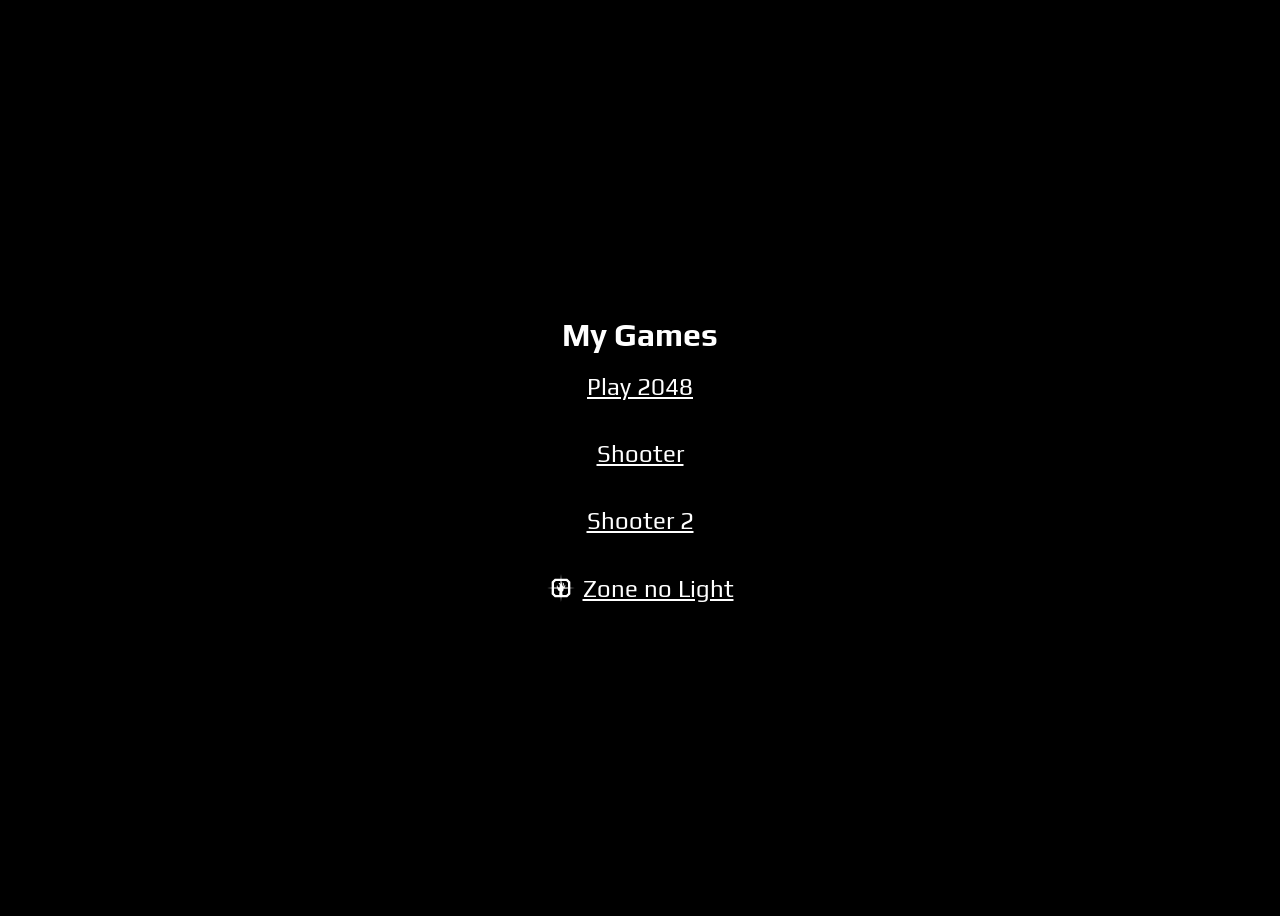
<file: index.html>
<!DOCTYPE html>
<html>
<head>
  <meta charset="UTF-8">
  <link rel="preconnect" href="https://fonts.googleapis.com">
  <link rel="preconnect" href="https://fonts.gstatic.com" crossorigin>
  <link href="https://fonts.googleapis.com/css2?family=Play:wght@400;700&display=swap" rel="stylesheet">
  <link rel="icon" type="image/png" href="games/fps/images/tintly555.png">
  <title>Tintly Games</title>
</head>

<style>

  body {
    display: flex;
    flex-direction: column;
    justify-content: center;
    align-items: center;
    min-height: 100vh;
    font-family: Play, sans-serif;
  }
  
  h1 {
    margin-bottom: 0px;
  }

  .game-link {
    color: white;
    font-size: 24px;
    margin: 20px;
    display: block;
  }
</style>

<body style="background:black;color:white;text-align:center;">
  <h1>My Games</h1>

  <a href="games/2048/" target="_blank"
    class="game-link">
    Play 2048
  </a>
  <a href="games/shooter/" target="_blank"
    class="game-link">
    Shooter
  </a>
  <a href="games/shooter2/" target="_blank"
    class="game-link">
    Shooter 2
  </a>
  <a href="games/fps/" target="_blank"
    class="game-link">
    <img src="games/fps/images/logo.svg" alt="" width="28" height="28" style="vertical-align:-5px;margin-right:8px">Zone no Light
</a>

</body>
</html>
</file>
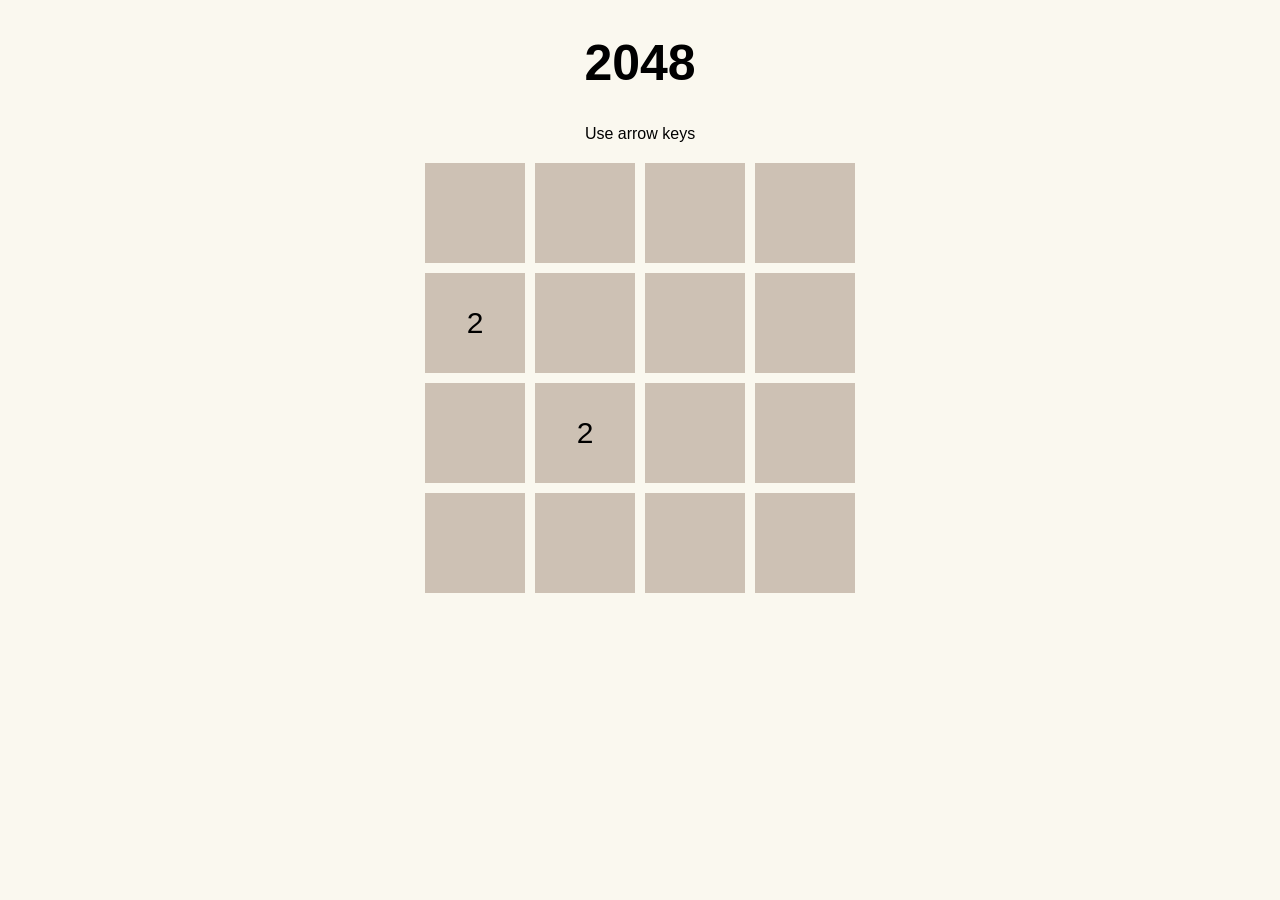
<file: games/2048/index.html>
<!DOCTYPE html>
<html>
<head>
<meta charset="UTF-8">
<title>2048</title>
<style>
body {
  background: #faf8ef;
  font-family: Arial;
  text-align: center;
}
h1 { font-size: 50px; }
.grid {
  display: grid;
  grid-template-columns: repeat(4, 100px);
  gap: 10px;
  justify-content: center;
  margin-top: 20px;
}
.cell {
  width: 100px;
  height: 100px;
  background: #cdc1b4;
  font-size: 30px;
  display: flex;
  align-items: center;
  justify-content: center;
}
</style>
</head>

<body>

<h1>2048</h1>
<p>Use arrow keys</p>

<div class="grid" id="grid"></div>

<script>
let grid = document.getElementById("grid");
let cells = [];
let board = [];

function init() {
  grid.innerHTML = "";
  board = [];
  cells = [];
  for (let i = 0; i < 16; i++) {
    let cell = document.createElement("div");
    cell.className = "cell";
    grid.appendChild(cell);
    cells.push(cell);
    board.push(0);
  }
  add();
  add();
  draw();
}

function add() {
  let empty = board.map((v,i)=>v===0?i:null).filter(v=>v!==null);
  if (empty.length === 0) return;
  let i = empty[Math.floor(Math.random()*empty.length)];
  board[i] = Math.random()<0.9 ? 2 : 4;
}

function draw() {
  cells.forEach((c,i)=>{
    c.textContent = board[i]===0 ? "" : board[i];
  });
}

function move(dir) {
  let old = [...board];

  for (let i=0;i<4;i++) {
    let row = [];
    for (let j=0;j<4;j++) {
      let idx = dir==='left'||dir==='right'? i*4+j : j*4+i;
      row.push(board[idx]);
    }

    if (dir==='right'||dir==='down') row.reverse();

    row = row.filter(x=>x);
    for (let k=0;k<row.length-1;k++) {
      if (row[k]===row[k+1]) {
        row[k]*=2;
        row[k+1]=0;
      }
    }
    row = row.filter(x=>x);

    while(row.length<4) row.push(0);

    if (dir==='right'||dir==='down') row.reverse();

    for (let j=0;j<4;j++) {
      let idx = dir==='left'||dir==='right'? i*4+j : j*4+i;
      board[idx]=row[j];
    }
  }

  if (board.toString() !== old.toString()) {
    add();
    draw();
  }
}

document.addEventListener("keydown", e=>{
  if (e.key==="ArrowLeft") move("left");
  if (e.key==="ArrowRight") move("right");
  if (e.key==="ArrowUp") move("up");
  if (e.key==="ArrowDown") move("down");
});

init();
</script>

</body>
</html>
</file>
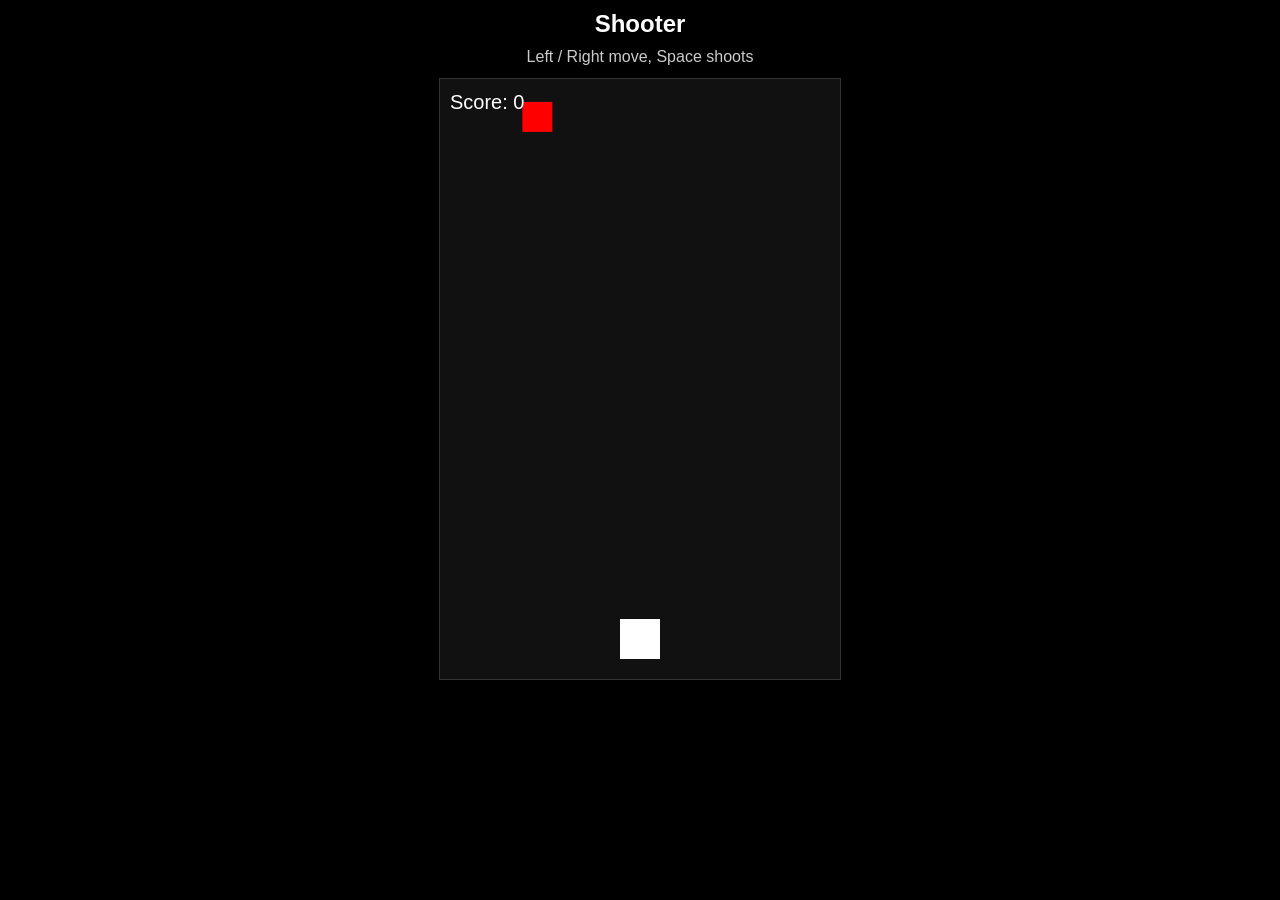
<file: games/shooter/index.html>
<!DOCTYPE html>
<html>
<head>
<meta charset="UTF-8">
<title>Shooter</title>
<style>
  body {
    margin: 0;
    background: black;
    color: white;
    font-family: Arial, sans-serif;
    text-align: center;
  }

  h2 {
    margin: 10px 0;
  }

  p {
    margin: 6px 0 12px;
    color: #ccc;
  }

  canvas {
    display: block;
    margin: 0 auto 20px;
    background: #111;
    border: 1px solid #333;
  }
</style>
</head>

<body>
  <h2>Shooter</h2>
  <p>Left / Right move, Space shoots</p>
  <canvas id="game" width="400" height="600"></canvas>

<script>
const canvas = document.getElementById("game");
const ctx = canvas.getContext("2d");

const player = {
  x: 180,
  y: 540,
  w: 40,
  h: 40,
  speed: 7
};

let bullets = [];
let enemies = [];
let score = 0;
let gameOver = false;

const keys = {
  left: false,
  right: false
};

document.addEventListener("keydown", (e) => {
  if (e.key === "ArrowLeft") keys.left = true;
  if (e.key === "ArrowRight") keys.right = true;

  if (e.key === " " || e.code === "Space") {
    e.preventDefault();
    if (!gameOver) {
      bullets.push({
        x: player.x + player.w / 2 - 2,
        y: player.y,
        w: 4,
        h: 12,
        speed: 8
      });
    }
  }

  if (e.key === "r" || e.key === "R") {
    resetGame();
  }
});

document.addEventListener("keyup", (e) => {
  if (e.key === "ArrowLeft") keys.left = false;
  if (e.key === "ArrowRight") keys.right = false;
});

function spawnEnemy() {
  if (gameOver) return;

  enemies.push({
    x: Math.random() * (canvas.width - 30),
    y: -30,
    w: 30,
    h: 30,
    speed: 2 + Math.random() * 2
  });
}

setInterval(spawnEnemy, 1000);

function isColliding(a, b) {
  return (
    a.x < b.x + b.w &&
    a.x + a.w > b.x &&
    a.y < b.y + b.h &&
    a.y + a.h > b.y
  );
}

function update() {
  if (gameOver) return;

  if (keys.left) player.x -= player.speed;
  if (keys.right) player.x += player.speed;

  if (player.x < 0) player.x = 0;
  if (player.x + player.w > canvas.width) {
    player.x = canvas.width - player.w;
  }

  for (let i = bullets.length - 1; i >= 0; i--) {
    bullets[i].y -= bullets[i].speed;

    if (bullets[i].y + bullets[i].h < 0) {
      bullets.splice(i, 1);
    }
  }

  for (let i = enemies.length - 1; i >= 0; i--) {
    enemies[i].y += enemies[i].speed;

    if (enemies[i].y > canvas.height) {
      enemies.splice(i, 1);
      continue;
    }

    if (isColliding(player, enemies[i])) {
      gameOver = true;
    }
  }

  for (let i = bullets.length - 1; i >= 0; i--) {
    for (let j = enemies.length - 1; j >= 0; j--) {
      if (isColliding(bullets[i], enemies[j])) {
        bullets.splice(i, 1);
        enemies.splice(j, 1);
        score++;
        break;
      }
    }
  }
}

function drawPlayer() {
  ctx.fillStyle = "white";
  ctx.fillRect(player.x, player.y, player.w, player.h);
}

function drawBullets() {
  ctx.fillStyle = "yellow";
  bullets.forEach((b) => {
    ctx.fillRect(b.x, b.y, b.w, b.h);
  });
}

function drawEnemies() {
  ctx.fillStyle = "red";
  enemies.forEach((e) => {
    ctx.fillRect(e.x, e.y, e.w, e.h);
  });
}

function drawScore() {
  ctx.fillStyle = "white";
  ctx.font = "20px Arial";
  ctx.textAlign = "left";
  ctx.fillText("Score: " + score, 10, 30);
}

function drawGameOver() {
  if (!gameOver) return;

  ctx.fillStyle = "rgba(0,0,0,0.6)";
  ctx.fillRect(0, 0, canvas.width, canvas.height);

  ctx.fillStyle = "white";
  ctx.font = "36px Arial";
  ctx.textAlign = "center";
  ctx.fillText("Game Over", canvas.width / 2, 260);

  ctx.font = "22px Arial";
  ctx.fillText("Press R to restart", canvas.width / 2, 310);
}

function draw() {
  ctx.clearRect(0, 0, canvas.width, canvas.height);

  drawPlayer();
  drawBullets();
  drawEnemies();
  drawScore();
  drawGameOver();
}

function loop() {
  update();
  draw();
  requestAnimationFrame(loop);
}

function resetGame() {
  bullets = [];
  enemies = [];
  score = 0;
  gameOver = false;
  player.x = 180;
}

loop();
</script>
</body>
</html>
</body>
</html>
</file>
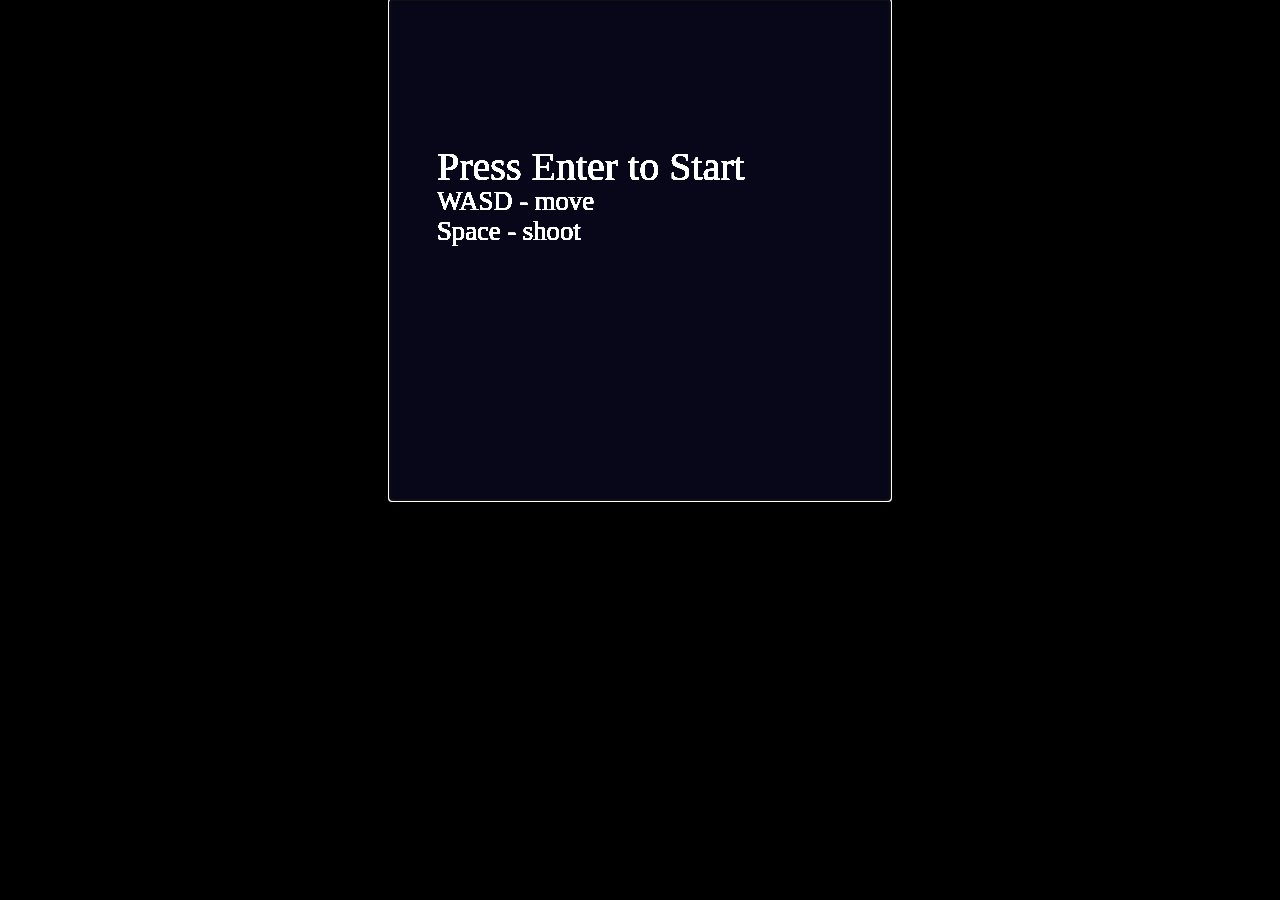
<file: games/shooter2/index.html>
<!DOCTYPE html>
<html>
<head>
  <meta charset="UTF-8">
  <title>Shooter 2</title>
  <link rel="stylesheet" href="style.css">
</head>
<body>
  <canvas id="canvas" tabindex="0"></canvas>
  <script src="game.js"></script>
</body>
</html>
</file>
<file: games/shooter2/style.css>
body {
  margin: 0;
  background: black;
}

#canvas {
  display: block;
  margin: auto;
  background-color: #070719;
}
</file>
